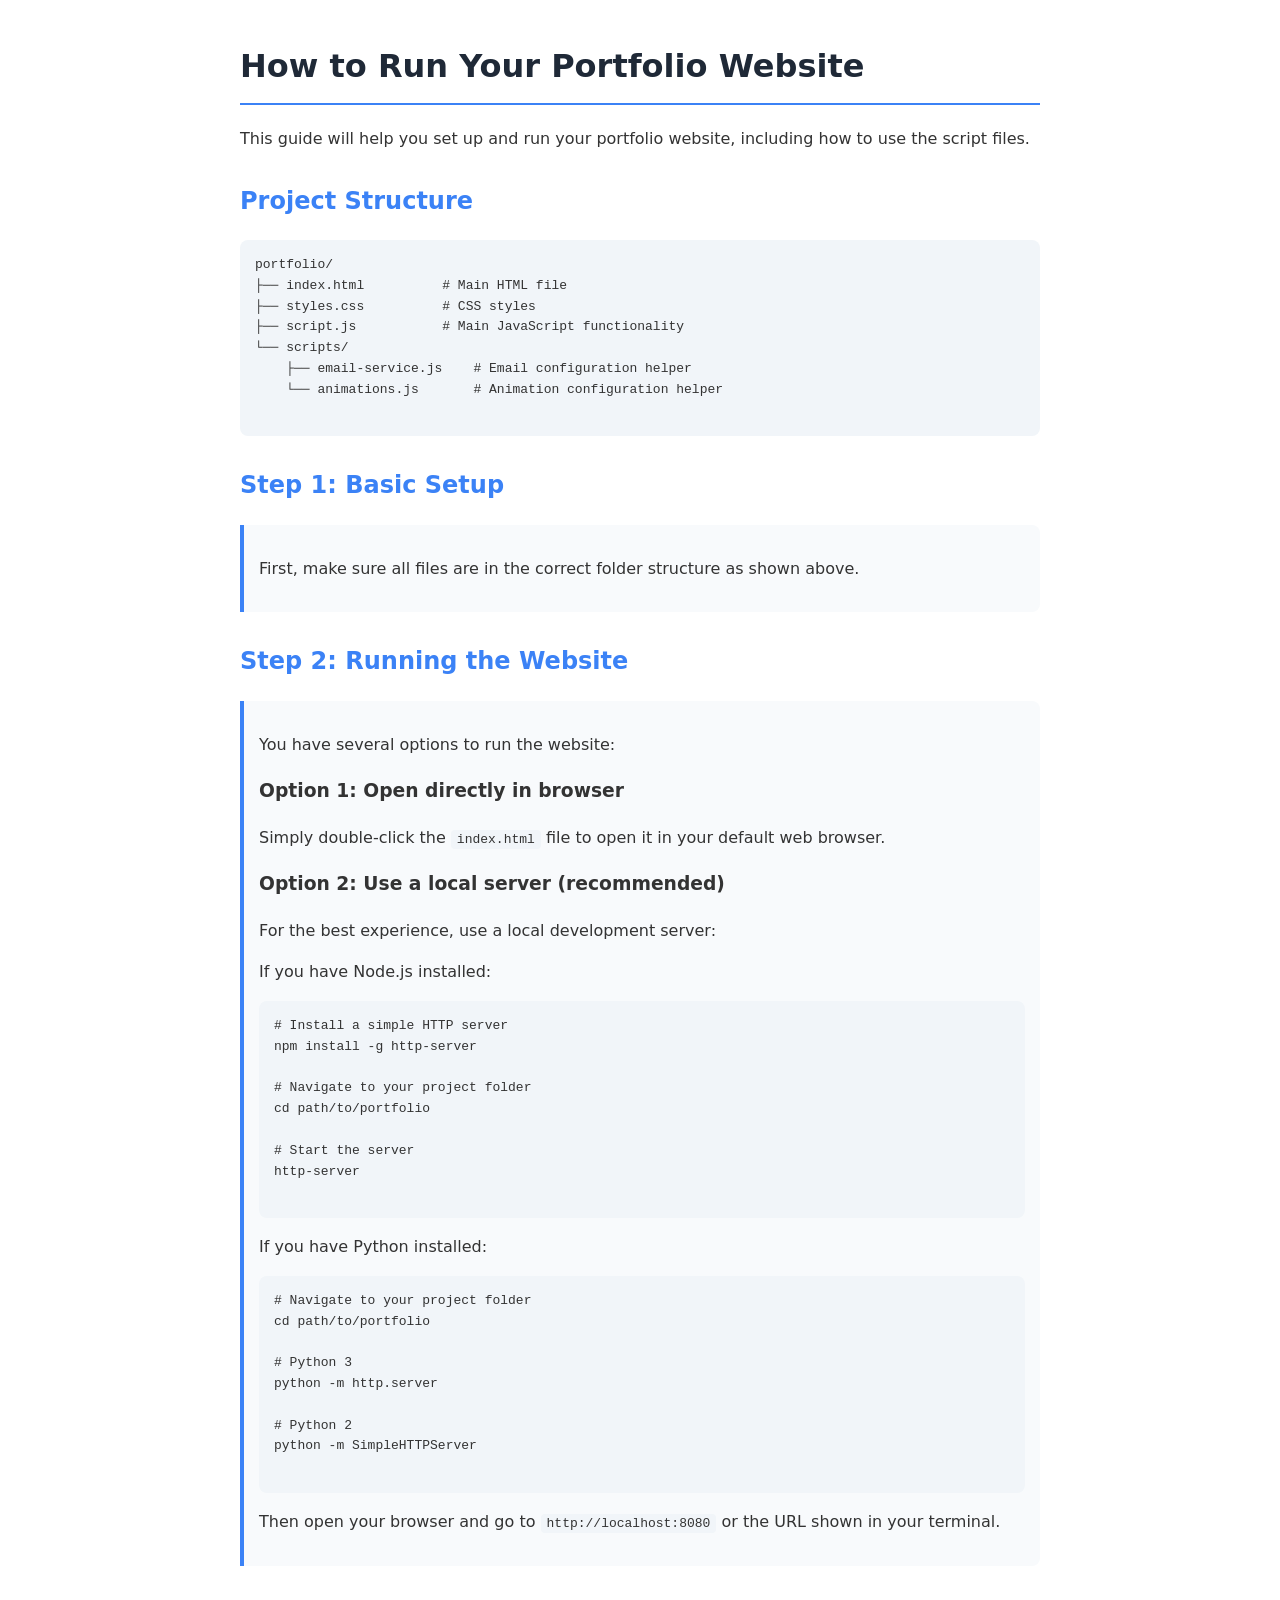
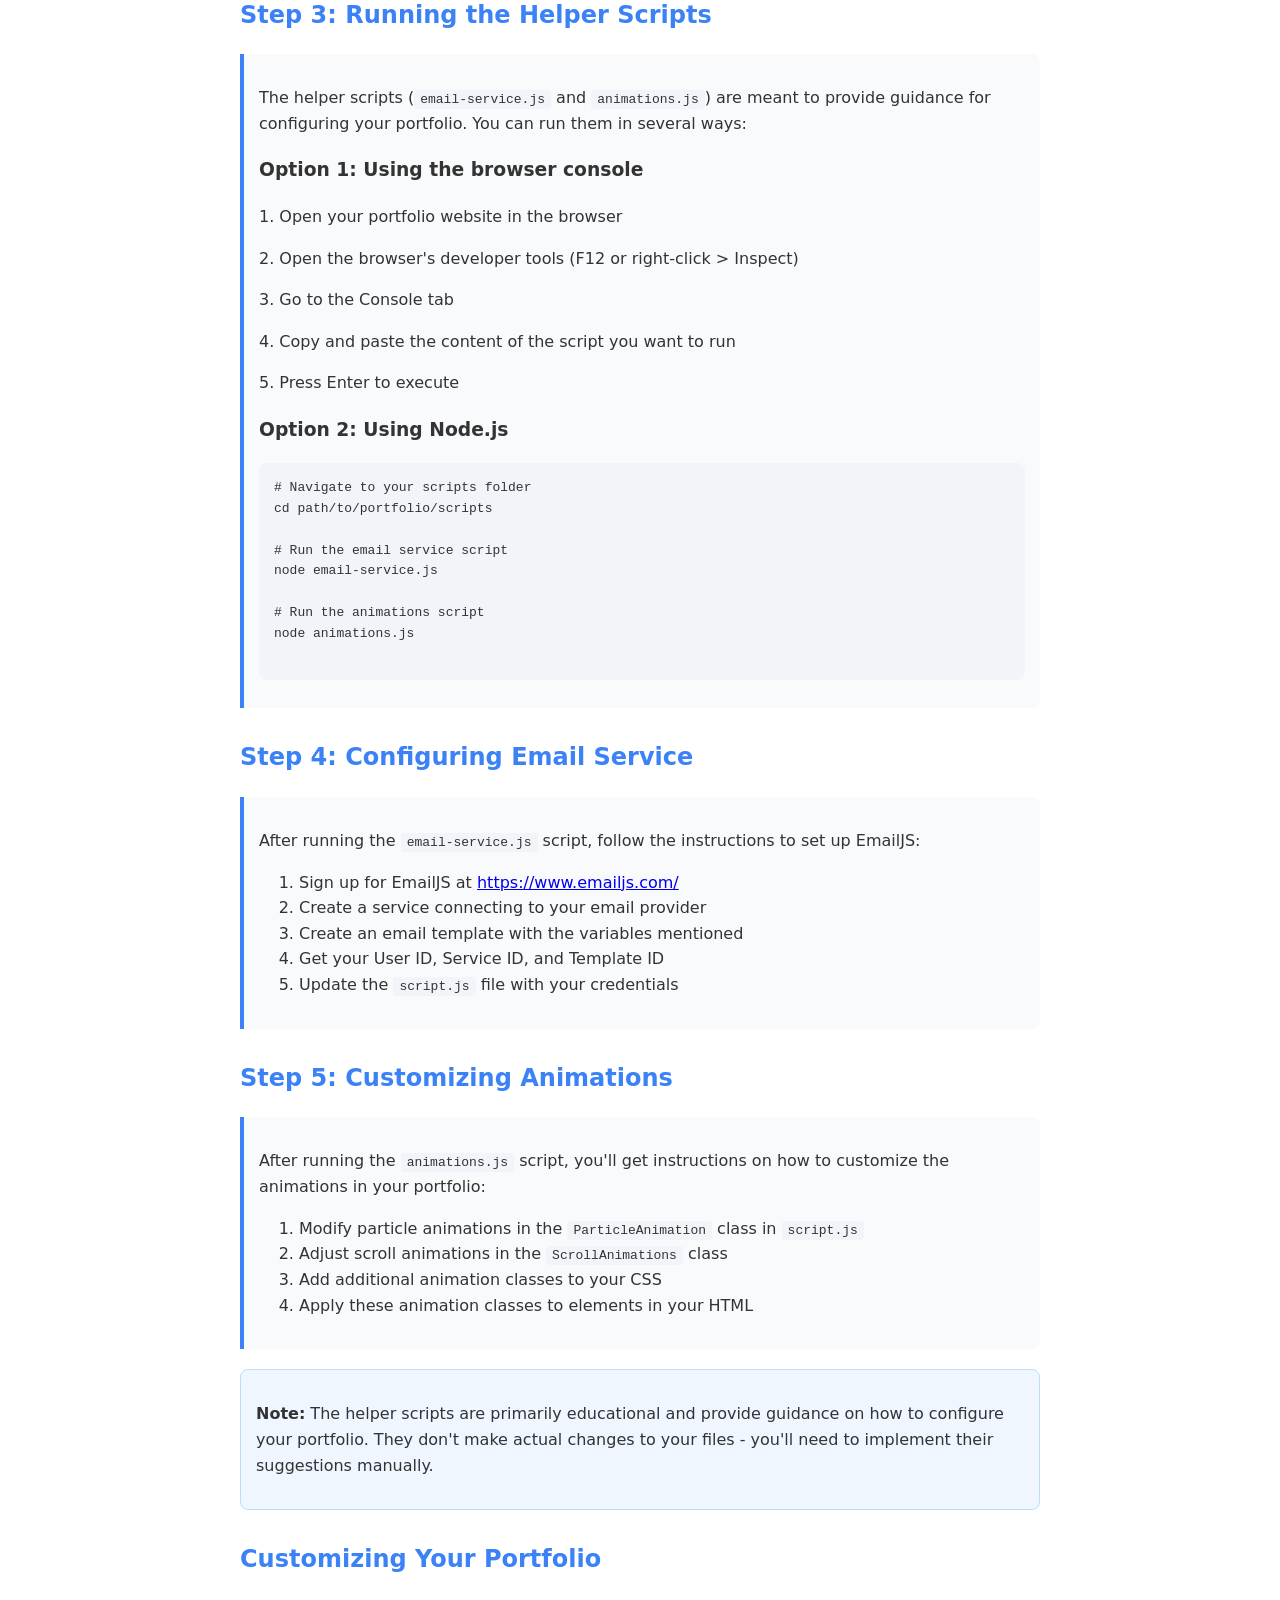
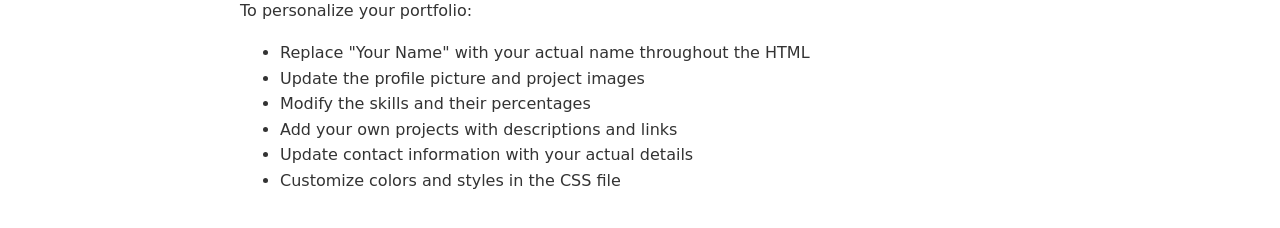
<file: how-to-tun.html>
<!DOCTYPE html>
<html lang="en">
<head>
    <meta charset="UTF-8">
    <meta name="viewport" content="width=device-width, initial-scale=1.0">
    <title>How to Run Your Portfolio</title>
    <style>
        body {
            font-family: system-ui, -apple-system, BlinkMacSystemFont, 'Segoe UI', Roboto, sans-serif;
            line-height: 1.6;
            max-width: 800px;
            margin: 0 auto;
            padding: 20px;
            color: #333;
        }
        h1 {
            border-bottom: 2px solid #3b82f6;
            padding-bottom: 10px;
            color: #1f2937;
        }
        h2 {
            margin-top: 30px;
            color: #3b82f6;
        }
        code {
            background: #f1f5f9;
            padding: 2px 6px;
            border-radius: 4px;
            font-family: monospace;
        }
        pre {
            background: #f1f5f9;
            padding: 15px;
            border-radius: 8px;
            overflow-x: auto;
        }
        .step {
            background: #f8fafc;
            border-left: 4px solid #3b82f6;
            padding: 15px;
            margin: 20px 0;
            border-radius: 0 8px 8px 0;
        }
        .note {
            background: #eff6ff;
            border: 1px solid #bfdbfe;
            padding: 15px;
            border-radius: 8px;
            margin: 20px 0;
        }
    </style>
</head>
<body>
    <h1>How to Run Your Portfolio Website</h1>
    
    <p>This guide will help you set up and run your portfolio website, including how to use the script files.</p>
    
    <h2>Project Structure</h2>
    <pre>
portfolio/
├── index.html          # Main HTML file
├── styles.css          # CSS styles
├── script.js           # Main JavaScript functionality
└── scripts/
    ├── email-service.js    # Email configuration helper
    └── animations.js       # Animation configuration helper
    </pre>
    
    <h2>Step 1: Basic Setup</h2>
    <div class="step">
        <p>First, make sure all files are in the correct folder structure as shown above.</p>
    </div>
    
    <h2>Step 2: Running the Website</h2>
    <div class="step">
        <p>You have several options to run the website:</p>
        
        <h3>Option 1: Open directly in browser</h3>
        <p>Simply double-click the <code>index.html</code> file to open it in your default web browser.</p>
        
        <h3>Option 2: Use a local server (recommended)</h3>
        <p>For the best experience, use a local development server:</p>
        
        <p>If you have Node.js installed:</p>
        <pre>
# Install a simple HTTP server
npm install -g http-server

# Navigate to your project folder
cd path/to/portfolio

# Start the server
http-server
        </pre>
        
        <p>If you have Python installed:</p>
        <pre>
# Navigate to your project folder
cd path/to/portfolio

# Python 3
python -m http.server

# Python 2
python -m SimpleHTTPServer
        </pre>
        
        <p>Then open your browser and go to <code>http://localhost:8080</code> or the URL shown in your terminal.</p>
    </div>
    
    <h2>Step 3: Running the Helper Scripts</h2>
    <div class="step">
        <p>The helper scripts (<code>email-service.js</code> and <code>animations.js</code>) are meant to provide guidance for configuring your portfolio. You can run them in several ways:</p>
        
        <h3>Option 1: Using the browser console</h3>
        <p>1. Open your portfolio website in the browser</p>
        <p>2. Open the browser's developer tools (F12 or right-click > Inspect)</p>
        <p>3. Go to the Console tab</p>
        <p>4. Copy and paste the content of the script you want to run</p>
        <p>5. Press Enter to execute</p>
        
        <h3>Option 2: Using Node.js</h3>
        <pre>
# Navigate to your scripts folder
cd path/to/portfolio/scripts

# Run the email service script
node email-service.js

# Run the animations script
node animations.js
        </pre>
    </div>
    
    <h2>Step 4: Configuring Email Service</h2>
    <div class="step">
        <p>After running the <code>email-service.js</code> script, follow the instructions to set up EmailJS:</p>
        <ol>
            <li>Sign up for EmailJS at <a href="https://www.emailjs.com/" target="_blank">https://www.emailjs.com/</a></li>
            <li>Create a service connecting to your email provider</li>
            <li>Create an email template with the variables mentioned</li>
            <li>Get your User ID, Service ID, and Template ID</li>
            <li>Update the <code>script.js</code> file with your credentials</li>
        </ol>
    </div>
    
    <h2>Step 5: Customizing Animations</h2>
    <div class="step">
        <p>After running the <code>animations.js</code> script, you'll get instructions on how to customize the animations in your portfolio:</p>
        <ol>
            <li>Modify particle animations in the <code>ParticleAnimation</code> class in <code>script.js</code></li>
            <li>Adjust scroll animations in the <code>ScrollAnimations</code> class</li>
            <li>Add additional animation classes to your CSS</li>
            <li>Apply these animation classes to elements in your HTML</li>
        </ol>
    </div>
    
    <div class="note">
        <p><strong>Note:</strong> The helper scripts are primarily educational and provide guidance on how to configure your portfolio. They don't make actual changes to your files - you'll need to implement their suggestions manually.</p>
    </div>
    
    <h2>Customizing Your Portfolio</h2>
    <p>To personalize your portfolio:</p>
    <ul>
        <li>Replace "Your Name" with your actual name throughout the HTML</li>
        <li>Update the profile picture and project images</li>
        <li>Modify the skills and their percentages</li>
        <li>Add your own projects with descriptions and links</li>
        <li>Update contact information with your actual details</li>
        <li>Customize colors and styles in the CSS file</li>
    </ul>
</body>
</html>
</file>
